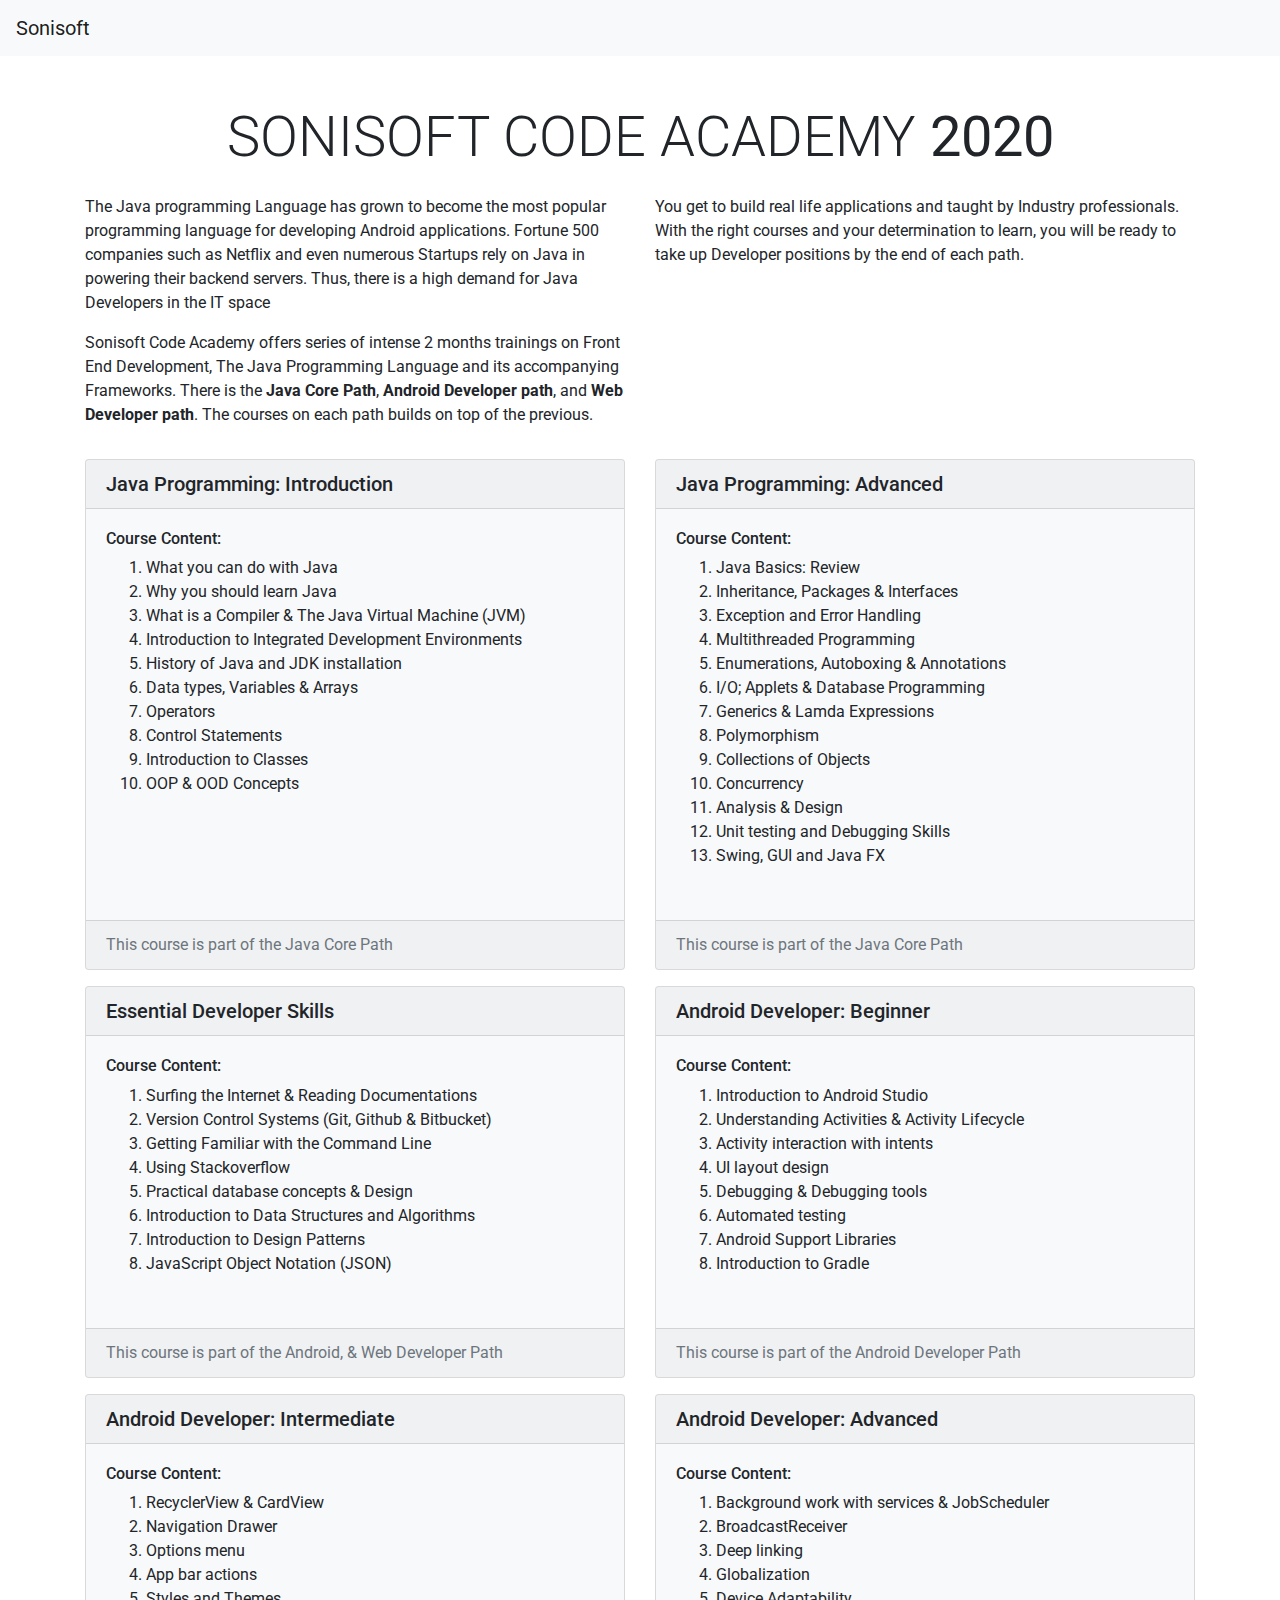
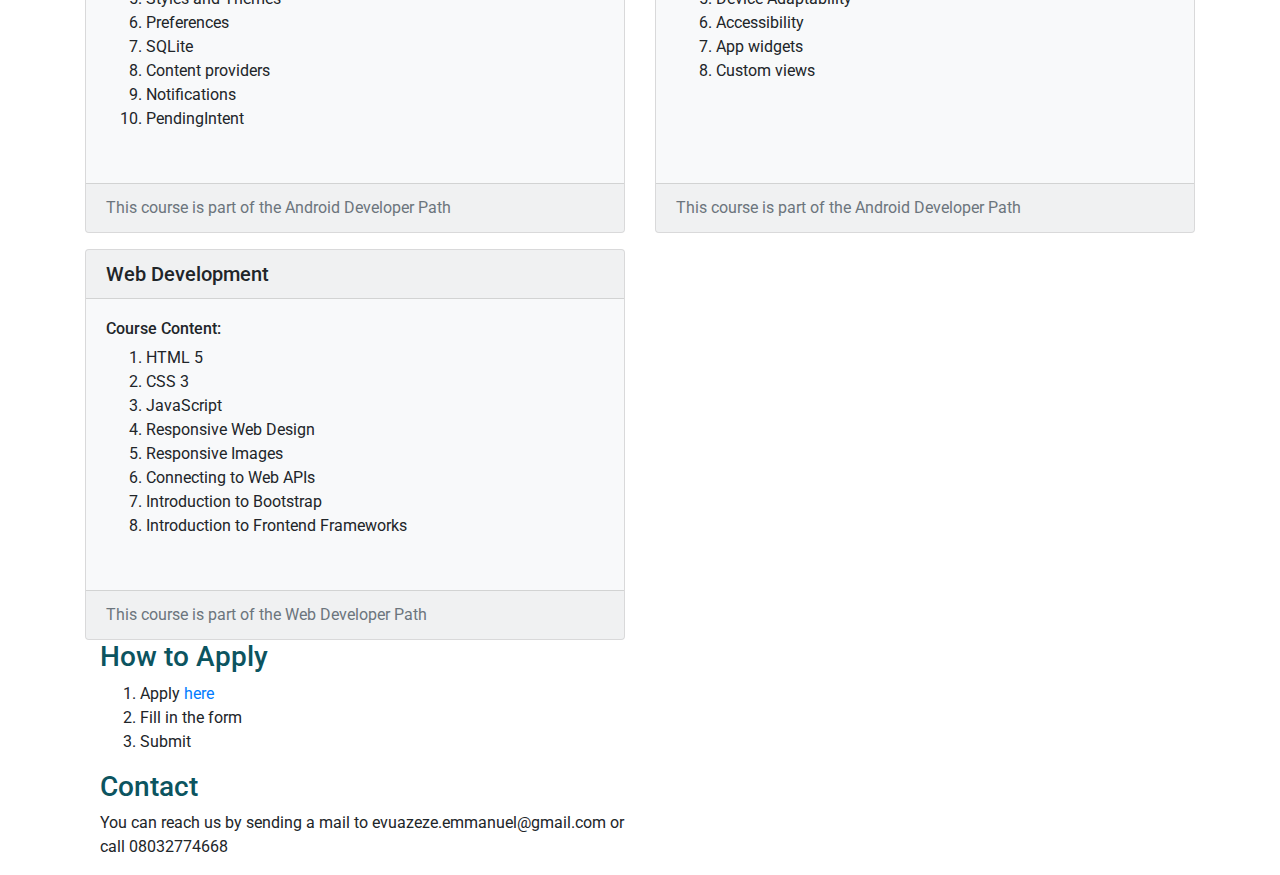
<file: index.html>
<!doctype html>
<html lang="en">
<head>
    <!-- Required meta tags -->
    <meta charset="utf-8">
    <meta name="viewport" content="width=device-width, initial-scale=1, shrink-to-fit=no">

    <!-- Bootstrap CSS -->
    <link rel="stylesheet" href="https://stackpath.bootstrapcdn.com/bootstrap/4.4.1/css/bootstrap.min.css" integrity="sha384-Vkoo8x4CGsO3+Hhxv8T/Q5PaXtkKtu6ug5TOeNV6gBiFeWPGFN9MuhOf23Q9Ifjh" crossorigin="anonymous">

    <link href="https://fonts.googleapis.com/css?family=Roboto&display=swap" rel="stylesheet">

    <link rel="stylesheet" href="css/css.css">
    <title>Careers</title>
</head>
<body>
<nav class="navbar navbar-expand-lg navbar-light bg-light">
    <a class="navbar-brand mr-auto" href="#">Sonisoft</a>
<!--    <button class="navbar-toggler" type="button" data-toggle="collapse" data-target="#navbarNavDropdown" aria-controls="navbarNavDropdown" aria-expanded="false" aria-label="Toggle navigation">-->
<!--        <span class="navbar-toggler-icon"></span>-->
<!--    </button>-->
<!--    <div class="collapse navbar-collapse" id="navbarNavDropdown">-->
<!--        <ul class="navbar-nav ml-auto">-->
<!--            <li class="nav-item active">-->
<!--                <a class="nav-link" href="#">Home</a>-->
<!--            </li>-->
<!--            <li class="nav-item">-->
<!--                <a class="nav-link" href="./careers.html">Careers <span class="sr-only">(current)</span></a>-->
<!--            </li>-->
<!--            <li class="nav-item dropdown">-->
<!--                <a class="nav-link dropdown-toggle" href="#" id="navbarDropdownMenuLink" role="button" data-toggle="dropdown" aria-haspopup="true" aria-expanded="false">-->
<!--                    Products-->
<!--                </a>-->
<!--                <div class="dropdown-menu" aria-labelledby="navbarDropdownMenuLink">-->
<!--                    <a class="dropdown-item" href="#">Pizza Delivery</a>-->
<!--                </div>-->
<!--            </li>-->
<!--            <li class="nav-item">-->
<!--                <a class="nav-link" href="#">Contact Us</a>-->
<!--            </li>-->
<!--        </ul>-->
<!--    </div>-->
</nav>

<!--<div class="container">-->
<!--    <nav aria-label="breadcrumb">-->
<!--        <ol class="breadcrumb mt-3">-->
<!--            <li class="breadcrumb-item"><a href="./index.html">Home</a></li>-->
<!--&lt;!&ndash;            <li class="breadcrumb-item active" aria-current="page">Careers</li>&ndash;&gt;-->
<!--        </ol>-->
<!--    </nav>-->
<!--</div>-->

<!--<div class="container mt-5">-->
<!--    <div class="row">-->
<!--        <div class="col-sm">-->
<!--            <img src="./images/hero.jpg" class="img-fluid" alt="Hero">-->
<!--        </div>-->
<!--    </div>-->
<!--</div>-->

<div class="container mt-5">
    <h1 class="h1 text-uppercase display-4 text-center">Sonisoft Code Academy <b>2020</b></h1>

    <div class="row">
        <div class="col-lg-6 mt-3">
            <p class="d-block">The Java programming Language has grown to become the most popular programming language for developing Android applications. Fortune 500 companies such as Netflix and even
                numerous Startups rely on Java in powering their backend servers. Thus, there is a high demand for Java Developers in the IT space</p>

            <p class="d-block">
                Sonisoft Code Academy offers series of intense 2 months trainings on Front End Development, The Java Programming Language and its accompanying Frameworks.
                There is the <b>Java Core Path</b>, <b>Android Developer path</b>, and <b>Web Developer path</b>.
                The courses on each path builds on top of the previous.
            </p>

        </div>

        <p class="col-lg-6 mt-3">You get to build real life applications and taught by Industry professionals. With the right courses and your determination to learn, you will be ready to take up Developer positions by the end of each path.</p>

    </div>



    <div class="row">
        <div class="col-lg-6 mt-3">
            <div class="card h-100 bg-light mb-3">
                <h5 class="card-header">Java Programming: Introduction</h5>
                <div class="card-body">
                    <h6>Course Content:</h6>
                    <ol>
                        <li>What you can do with Java</li>
                        <li>Why you should learn Java</li>
                        <li>What is a Compiler & The Java Virtual Machine (JVM)</li>
                        <li>Introduction to Integrated Development Environments</li>
                        <li>History of Java and JDK installation</li>
                        <li>Data types, Variables & Arrays</li>
                        <li>Operators</li>
                        <li>Control Statements</li>
                        <li>Introduction to Classes</li>
                        <li>OOP & OOD Concepts</li>
                    </ol>
                </div>
                <div class="card-footer text-muted">
                    This course is part of the Java Core Path
                </div>
            </div>
        </div>

        <div class="col-lg-6 mt-3">
            <div class="card h-100 bg-light mb-3">
                <h5 class="card-header">Java Programming: Advanced</h5>
                <div class="card-body">
                    <h6>Course Content:</h6>
                    <ol>
                        <li>Java Basics: Review</li>
                        <li>Inheritance, Packages & Interfaces</li>
                        <li>Exception and Error Handling</li>
                        <li>Multithreaded Programming</li>
                        <li>Enumerations, Autoboxing & Annotations</li>
                        <li>I/O; Applets & Database Programming</li>
                        <li>Generics & Lamda Expressions</li>
                        <li>Polymorphism</li>
                        <li>Collections of Objects</li>
                        <li>Concurrency</li>
                        <li>Analysis & Design</li>
                        <li>Unit testing and Debugging Skills</li>
                        <li>Swing, GUI and Java FX</li>
                    </ol>
                </div>
                <div class="card-footer text-muted">
                    This course is part of the Java Core Path
                </div>
            </div>
        </div>
    </div>

    <div class="row">
        <div class="col-lg-6 mt-3">
            <div class="card h-100 bg-light mb-3">
                <h5 class="card-header">Essential Developer Skills</h5>
                <div class="card-body">
                    <h6>Course Content:</h6>
                    <ol>
                        <li>Surfing the Internet & Reading Documentations</li>
                        <li>Version Control Systems (Git, Github & Bitbucket)</li>
                        <li>Getting Familiar with the Command Line</li>
                        <li>Using Stackoverflow</li>
                        <li>Practical database concepts & Design</li>
                        <li>Introduction to Data Structures and Algorithms</li>
                        <li>Introduction to Design Patterns</li>
                        <li>JavaScript Object Notation (JSON)</li>
                        <!--                        <li>Introduction to Classes</li>-->
                        <!--                        <li>OOP & OOD Concepts</li>-->
                    </ol>
                </div>
                <div class="card-footer text-muted">
                    This course is part of the Android, & Web Developer Path
                </div>
            </div>
        </div>

        <div class="col-lg-6 mt-3">
            <div class="card h-100 bg-light mb-3">
                <h5 class="card-header">Android Developer: Beginner</h5>
                <div class="card-body">
                    <h6>Course Content:</h6>
                    <ol>
                        <li>Introduction to Android Studio</li>
                        <li>Understanding Activities & Activity Lifecycle</li>
                        <li>Activity interaction with intents</li>
                        <li>UI layout design</li>
                        <li>Debugging & Debugging tools</li>
                        <li>Automated testing</li>
                        <li>Android Support Libraries</li>
                        <li>Introduction to Gradle</li>
                    </ol>
                </div>
                <div class="card-footer text-muted">
                    This course is part of the Android Developer Path
                </div>
            </div>
        </div>
    </div>

    <div class="row">
        <div class="col-lg-6 mt-3">
            <div class="card h-100 bg-light mb-3">
                <h5 class="card-header">Android Developer: Intermediate</h5>
                <div class="card-body">
                    <h6>Course Content:</h6>
                    <ol>
                        <li>RecyclerView & CardView</li>
                        <li>Navigation Drawer</li>
                        <li>Options menu</li>
                        <li>App bar actions</li>
                        <li>Styles and Themes</li>
                        <li>Preferences</li>
                        <li>SQLite</li>
                        <li>Content providers</li>
                        <li>Notifications</li>
                        <li>PendingIntent</li>
                    </ol>
                </div>
                <div class="card-footer text-muted">
                    This course is part of the Android Developer Path
                </div>
            </div>
        </div>

        <div class="col-lg-6 mt-3">
            <div class="card h-100 bg-light mb-3">
                <h5 class="card-header">Android Developer: Advanced</h5>
                <div class="card-body">
                    <h6>Course Content:</h6>
                    <ol>
                        <li>Background work with services & JobScheduler</li>
                        <li>BroadcastReceiver</li>
                        <li>Deep linking</li>
                        <li>Globalization</li>
                        <li>Device Adaptability</li>
                        <li>Accessibility</li>
                        <li>App widgets</li>
                        <li>Custom views</li>
                    </ol>
                </div>
                <div class="card-footer text-muted">
                    This course is part of the Android Developer Path
                </div>
            </div>
        </div>

        <div class="col-lg-6 mt-3">
            <div class="card h-100 bg-light mb-3">
                <h5 class="card-header">Web Development</h5>
                <div class="card-body">
                    <h6>Course Content:</h6>
                    <ol>
                        <li>HTML 5</li>
                        <li>CSS 3</li>
                        <li>JavaScript</li>
                        <li>Responsive Web Design</li>
                        <li>Responsive Images</li>
                        <li>Connecting to Web APIs</li>
                        <li>Introduction to Bootstrap</li>
                        <li>Introduction to Frontend Frameworks</li>
                    </ol>
                </div>
                <div class="card-footer text-muted">
                    This course is part of the Web Developer Path
                </div>
            </div>
        </div>
    </div>

    <!--    <div class="row">-->
    <!--        <div class="accordion col-lg-6" id="accordionExample">-->
    <!--            <div class="card">-->
    <!--                <div class="card-header" id="headingOne">-->
    <!--                    <h2 class="mb-0">-->
    <!--                        <button class="btn btn-link" type="button" data-toggle="collapse" data-target="#collapseOne" aria-expanded="true" aria-controls="collapseOne">-->
    <!--                            Java Core Path-->
    <!--                        </button>-->
    <!--                    </h2>-->
    <!--                </div>-->

    <!--                <div id="collapseOne" class="collapse show" aria-labelledby="headingOne" data-parent="#accordionExample">-->
    <!--                    <div class="card-body">-->
    <!--                        .-->
    <!--                    </div>-->
    <!--                </div>-->
    <!--            </div>-->
    <!--            <div class="card">-->
    <!--                <div class="card-header" id="headingTwo">-->
    <!--                    <h2 class="mb-0">-->
    <!--                        <button class="btn btn-link collapsed" type="button" data-toggle="collapse" data-target="#collapseTwo" aria-expanded="false" aria-controls="collapseTwo">-->
    <!--                            Android Developer Path-->
    <!--                        </button>-->
    <!--                    </h2>-->
    <!--                </div>-->
    <!--                <div id="collapseTwo" class="collapse" aria-labelledby="headingTwo" data-parent="#accordionExample">-->
    <!--                    <div class="card-body">-->
    <!--                        Anim pariatur cliche reprehenderit, enim eiusmod high life accusamus terry richardson ad squid. 3 wolf moon officia aute, non cupidatat skateboard dolor brunch. Food truck quinoa nesciunt laborum eiusmod. Brunch 3 wolf moon tempor, sunt aliqua put a bird on it squid single-origin coffee nulla assumenda shoreditch et. Nihil anim keffiyeh helvetica, craft beer labore wes anderson cred nesciunt sapiente ea proident. Ad vegan excepteur butcher vice lomo. Leggings occaecat craft beer farm-to-table, raw denim aesthetic synth nesciunt you probably haven't heard of them accusamus labore sustainable VHS.-->
    <!--                    </div>-->
    <!--                </div>-->
    <!--            </div>-->
    <!--            <div class="card">-->
    <!--                <div class="card-header" id="headingThree">-->
    <!--                    <h2 class="mb-0">-->
    <!--                        <button class="btn btn-link collapsed" type="button" data-toggle="collapse" data-target="#collapseThree" aria-expanded="false" aria-controls="collapseThree">-->
    <!--                            Frontend Developer Path-->
    <!--                        </button>-->
    <!--                    </h2>-->
    <!--                </div>-->
    <!--                <div id="collapseThree" class="collapse" aria-labelledby="headingThree" data-parent="#accordionExample">-->
    <!--                    <div class="card-body">-->
    <!--                        Anim pariatur cliche reprehenderit, enim eiusmod high life accusamus terry richardson ad squid. 3 wolf moon officia aute, non cupidatat skateboard dolor brunch. Food truck quinoa nesciunt laborum eiusmod. Brunch 3 wolf moon tempor, sunt aliqua put a bird on it squid single-origin coffee nulla assumenda shoreditch et. Nihil anim keffiyeh helvetica, craft beer labore wes anderson cred nesciunt sapiente ea proident. Ad vegan excepteur butcher vice lomo. Leggings occaecat craft beer farm-to-table, raw denim aesthetic synth nesciunt you probably haven't heard of them accusamus labore sustainable VHS.-->
    <!--                    </div>-->
    <!--                </div>-->
    <!--            </div>-->
    <!--        </div>-->

    <div class="col-lg-6">
        <h3 class="h3 apply">How to Apply</h3>
        <ol class="">
            <li>Apply <a href="https://docs.google.com/forms/d/e/1FAIpQLSe8WkOsUbR3ySoSRS7P0QN4I6wAAxFdVClKdhdtOLBsB-BDgw/viewform?usp=sf_link">here</a></li>
            <li>Fill in the form</li>
            <li>Submit</li>
        </ol>
    </div>

    <div class="col-lg-6">
        <h3 class="h3 apply">Contact</h3>
        <p>You can reach us by sending a mail to evuazeze.emmanuel@gmail.com or call 08032774668</p>
<!--        <ol class="">-->
<!--            <li>Apply <a href="https://forms.gle/XdUWqreL2HzA37f49" target="_blank">here</a></li>-->
<!--            <li>Fill in the form</li>-->
<!--            <li>Submit</li>-->
<!--        </ol>-->
    </div>
</div>

<!--<footer>footer</footer>-->

</div>

<!-- Optional JavaScript -->
<!-- jQuery first, then Popper.js, then Bootstrap JS -->
<script src="https://code.jquery.com/jquery-3.4.1.slim.min.js" integrity="sha384-J6qa4849blE2+poT4WnyKhv5vZF5SrPo0iEjwBvKU7imGFAV0wwj1yYfoRSJoZ+n" crossorigin="anonymous"></script>
<script src="https://cdn.jsdelivr.net/npm/popper.js@1.16.0/dist/umd/popper.min.js" integrity="sha384-Q6E9RHvbIyZFJoft+2mJbHaEWldlvI9IOYy5n3zV9zzTtmI3UksdQRVvoxMfooAo" crossorigin="anonymous"></script>
<script src="https://stackpath.bootstrapcdn.com/bootstrap/4.4.1/js/bootstrap.min.js" integrity="sha384-wfSDF2E50Y2D1uUdj0O3uMBJnjuUD4Ih7YwaYd1iqfktj0Uod8GCExl3Og8ifwB6" crossorigin="anonymous"></script>
</body>
</html>
</file>
<file: css/css.css>
a, p, ol li {
    font-family: 'Roboto', sans-serif;
}

h3.apply {
    color: #0c5460;
}
</file>
